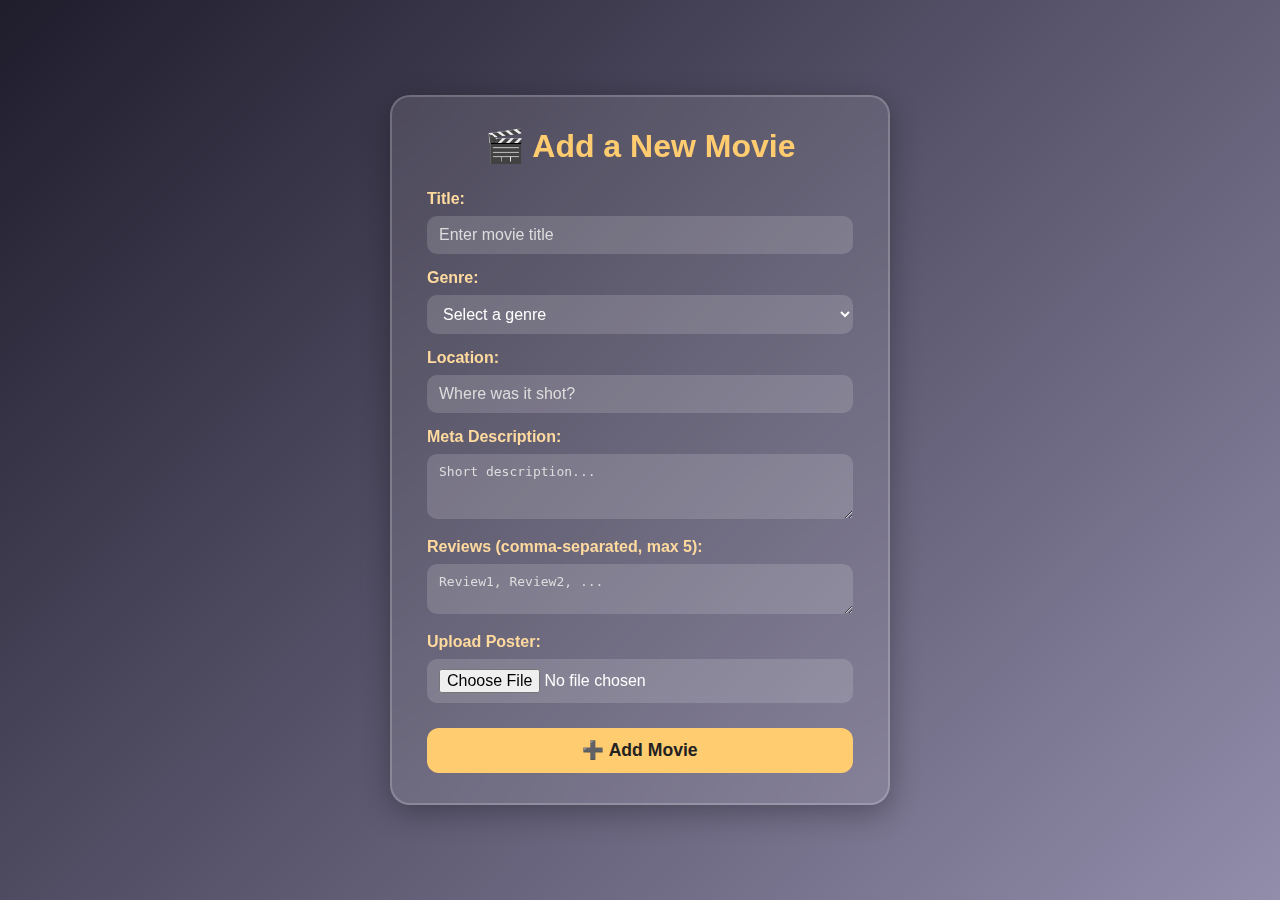
<file: templates/add_movie.html>
<!DOCTYPE html>
<html lang="en">
<head>
    <meta charset="UTF-8">
    <title>Add Movie</title>
    <style>
        * {
            margin: 0;
            padding: 0;
            box-sizing: border-box;
        }

        body {
            background: linear-gradient(135deg, #1f1c2c, #928dab);
            font-family: 'Segoe UI', Tahoma, Geneva, Verdana, sans-serif;
            min-height: 100vh;
            display: flex;
            align-items: center;
            justify-content: center;
            padding: 40px 20px;
        }

        .form-container {
            background: rgba(255, 255, 255, 0.1);
            backdrop-filter: blur(15px);
            -webkit-backdrop-filter: blur(15px);
            border: 2px solid rgba(255, 255, 255, 0.2);
            border-radius: 20px;
            padding: 30px 35px;
            width: 100%;
            max-width: 500px;
            color: #fff;
            box-shadow: 0 8px 30px rgba(0, 0, 0, 0.3);
        }

        h1 {
            text-align: center;
            margin-bottom: 25px;
            font-size: 2em;
            color: #ffcc70;
        }

        label {
            display: block;
            margin-top: 15px;
            font-weight: bold;
            color: #ffda9e;
        }

        input[type="text"],
        textarea,
        select,
        input[type="file"] {
            width: 100%;
            padding: 10px 12px;
            margin-top: 8px;
            border-radius: 10px;
            border: none;
            background-color: rgba(255, 255, 255, 0.15);
            color: #fff;
            font-size: 1em;
            transition: all 0.3s ease;
        }

        /* Only style option dropdown menu */
        option {
            background-color: #000;
            color: #fff;
        }

        input:focus,
        textarea:focus,
        select:focus {
            outline: none;
            background-color: rgba(255, 255, 255, 0.25);
        }

        ::placeholder {
            color: #ddd;
        }

        button {
            background-color: #ffcc70;
            color: #222;
            padding: 12px;
            margin-top: 25px;
            border: none;
            border-radius: 12px;
            font-size: 1.1em;
            cursor: pointer;
            width: 100%;
            font-weight: bold;
            transition: background-color 0.3s ease;
        }

        button:hover {
            background-color: #ffeaa7;
        }
    </style>
</head>
<body>
    <div class="form-container">
        <h1>🎬 Add a New Movie</h1>
        <form method="POST" enctype="multipart/form-data">
            <label for="title">Title:</label>
            <input type="text" name="title" id="title" placeholder="Enter movie title" required>

            <label for="genre">Genre:</label>
            <select name="genre" id="genre" required>
                <option value="" disabled selected>Select a genre</option>
                <option value="Action">Action</option>
                <option value="Thriller">Thriller</option>
                <option value="Romance">Romance</option>
                <option value="Comedy">Comedy</option>
                <option value="Drama">Drama</option>
                <option value="Crime">Crime</option>
                <option value="Fantasy">Fantasy</option>
                <option value="Sci-Fi">Sci-Fi</option>
            </select>

            <label for="location">Location:</label>
            <input type="text" name="location" id="location" placeholder="Where was it shot?" required>

            <label for="meta_description">Meta Description:</label>
            <textarea name="meta_description" id="meta_description" rows="3" placeholder="Short description..." required></textarea>

            <label for="reviews">Reviews (comma-separated, max 5):</label>
            <textarea name="reviews" id="reviews" rows="2" placeholder="Review1, Review2, ..." required></textarea>

            <label for="image">Upload Poster:</label>
            <input type="file" name="image" id="image" accept="image/*" required>

            <button type="submit">➕ Add Movie</button>
        </form>
    </div>
</body>
</html>
</file>
